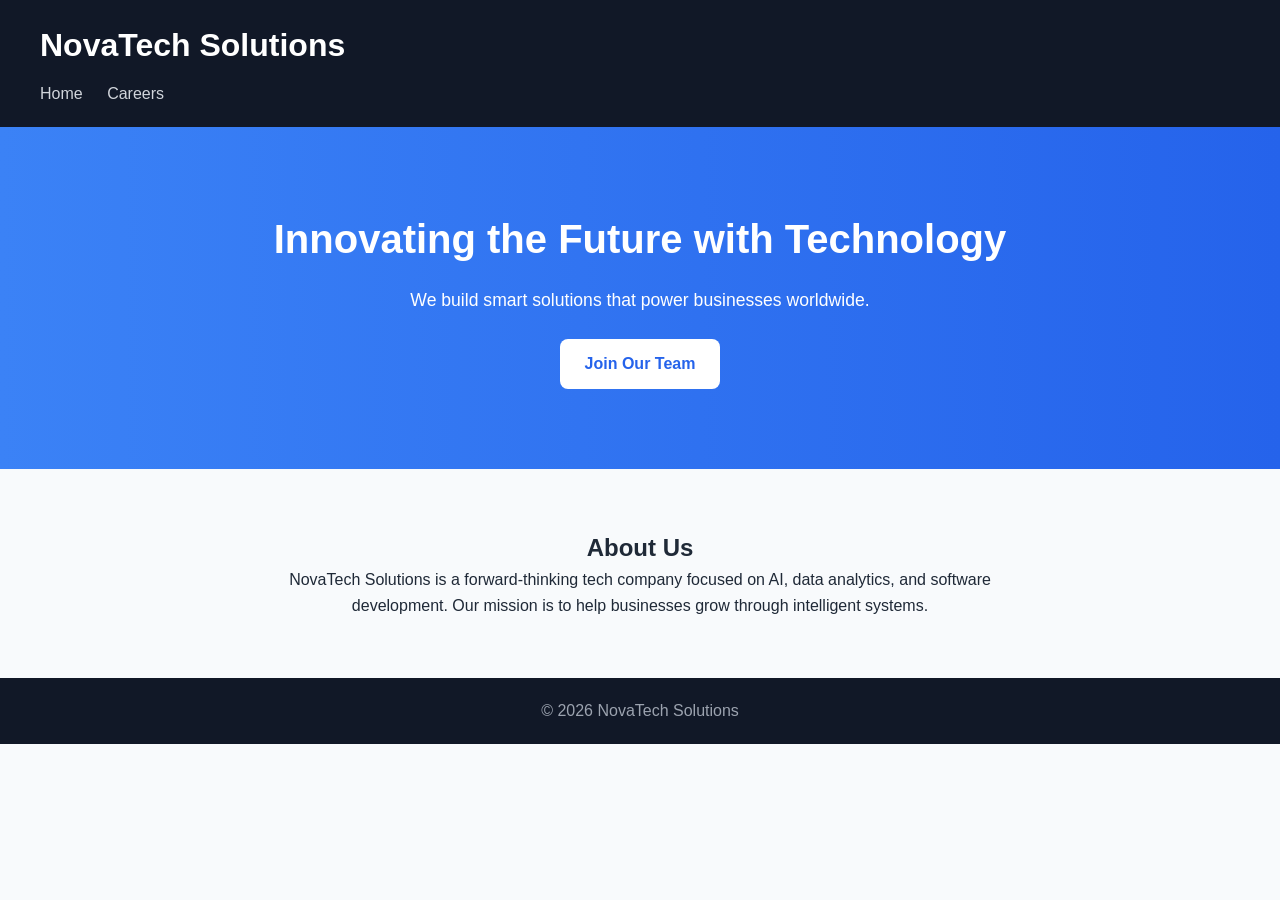
<file: index.html>
<!DOCTYPE html>
<html lang="en">
<head>
    <meta charset="UTF-8">
    <title>NovaTech Solutions</title>
    <link rel="stylesheet" href="style.css">
</head>
<body>

<header>
    <h1>NovaTech Solutions</h1>
    <nav>
        <a href="index.html">Home</a>
        <a href="careers.html">Careers</a>
    </nav>
</header>

<section class="hero">
    <h2>Innovating the Future with Technology</h2>
    <p>We build smart solutions that power businesses worldwide.</p>
    <a href="careers.html" class="btn">Join Our Team</a>
</section>

<section class="about">
    <h2>About Us</h2>
    <p>
        NovaTech Solutions is a forward-thinking tech company focused on AI,
        data analytics, and software development. Our mission is to help
        businesses grow through intelligent systems.
    </p>
</section>

<footer>
    <p>© 2026 NovaTech Solutions</p>
</footer>

</body>
</html>
</file>
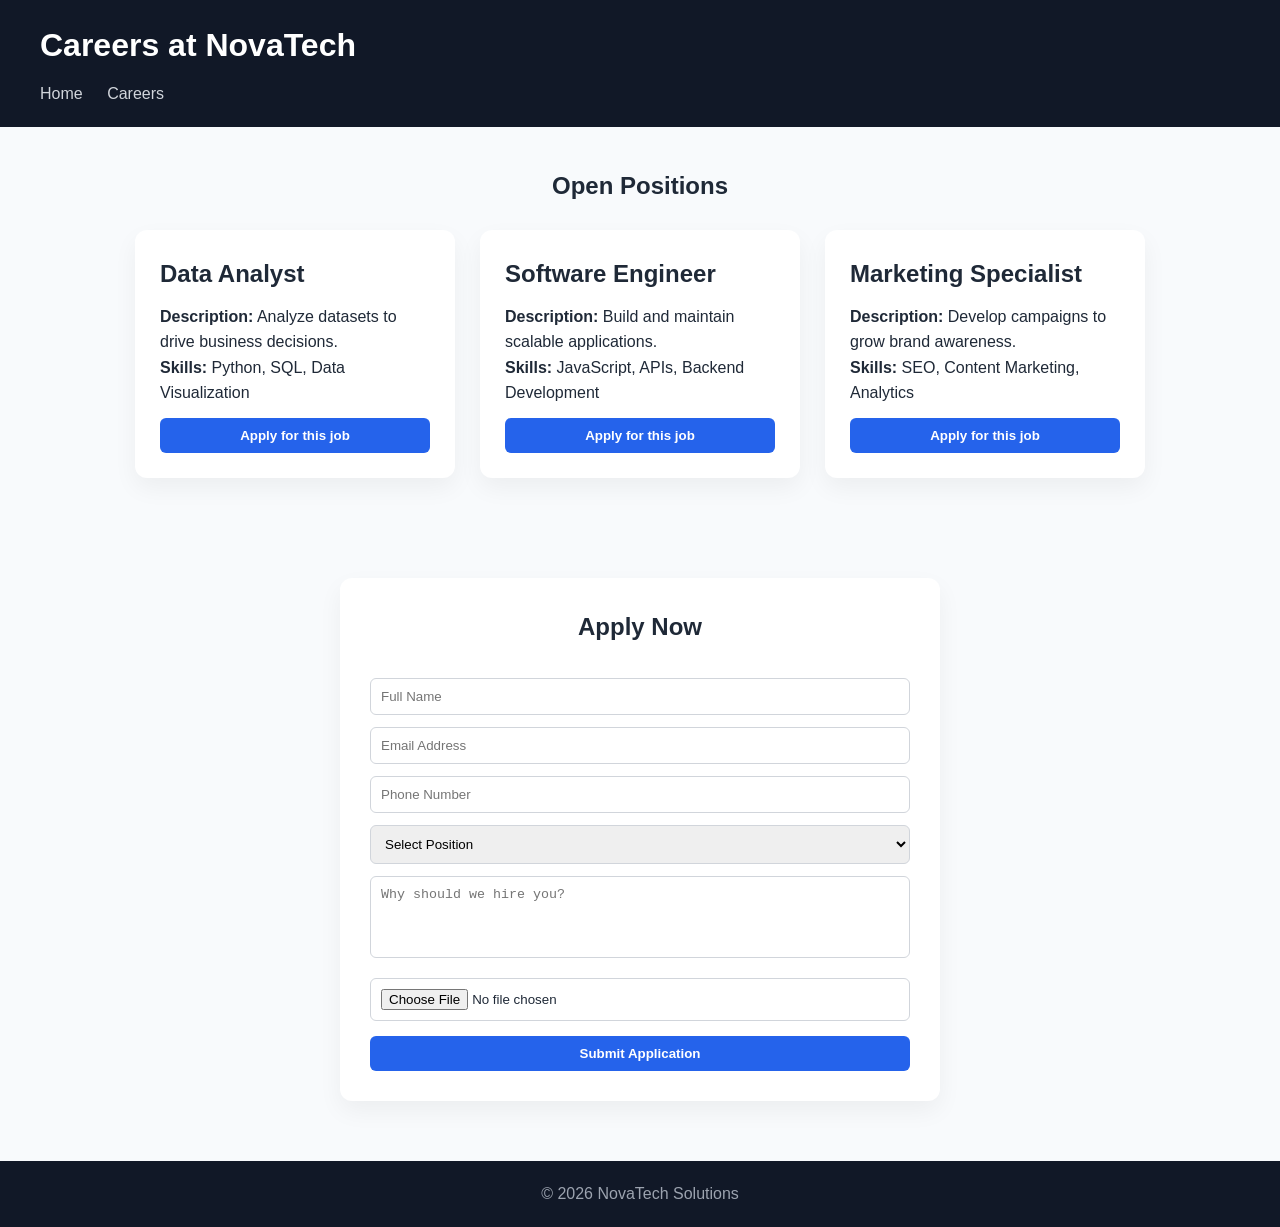
<file: careers.html>
<!DOCTYPE html>
<html lang="en">
<head>
    <meta charset="UTF-8">
    <title>Careers - NovaTech</title>
    <link rel="stylesheet" href="style.css">
</head>
<body>

<header>
    <h1>Careers at NovaTech</h1>
    <nav>
        <a href="index.html">Home</a>
        <a href="careers.html">Careers</a>
    </nav>
</header>

<section class="jobs">
    <h1 style="width:100%; text-align:center;">Open Positions</h1>

    <div class="job-card">
        <h2>Data Analyst</h2>
        <p><strong>Description:</strong> Analyze datasets to drive business decisions.</p>
        <p><strong>Skills:</strong> Python, SQL, Data Visualization</p>
        <button onclick="selectJob('Data Analyst')">Apply for this job</button>
    </div>

    <div class="job-card">
        <h2>Software Engineer</h2>
        <p><strong>Description:</strong> Build and maintain scalable applications.</p>
        <p><strong>Skills:</strong> JavaScript, APIs, Backend Development</p>
        <button onclick="selectJob('Software Engineer')">Apply for this job</button>
    </div>

    <div class="job-card">
        <h2>Marketing Specialist</h2>
        <p><strong>Description:</strong> Develop campaigns to grow brand awareness.</p>
        <p><strong>Skills:</strong> SEO, Content Marketing, Analytics</p>
        <button onclick="selectJob('Marketing Specialist')">Apply for this job</button>
    </div>
</section>

<section class="application">
    <h2>Apply Now</h2>

    <form 
        action="https://jefferson123.app.n8n.cloud/webhook-test/30ce9d82-5ab9-4b05-a4e4-4ff05fe940c3" 
        method="POST" 
        enctype="multipart/form-data"
        id="applicationForm"
    >

        <input type="hidden" name="source" value="github-application-form">

        <input type="text" name="full_name" placeholder="Full Name" required>

        <input type="email" name="email" placeholder="Email Address" required>

        <input type="tel" name="phone" placeholder="Phone Number" required>

        <select name="position" required>
            <option value="">Select Position</option>
            <option value="Data Analyst">Data Analyst</option>
            <option value="Software Engineer">Software Engineer</option>
            <option value="Marketing Specialist">Marketing Specialist</option>
        </select>

        <textarea name="message" placeholder="Why should we hire you?" rows="4"></textarea>

        <input type="file" name="resume" accept=".pdf,.doc,.docx" required>

        <button type="submit">Submit Application</button>
    </form>

    <p id="statusMessage" style="display:none; margin-top:15px;"></p>
</section>

<footer>
    <p>© 2026 NovaTech Solutions</p>
</footer>

<script>
// Auto-select job + scroll
function selectJob(jobTitle) {
    const dropdown = document.querySelector("select[name='position']");
    dropdown.value = jobTitle;

    document.querySelector(".application").scrollIntoView({
        behavior: "smooth"
    });
}

// Better submission feedback
document.getElementById("applicationForm").addEventListener("submit", function() {
    const msg = document.getElementById("statusMessage");
    msg.style.display = "block";
    msg.style.color = "blue";
    msg.innerText = "Submitting application...";
});
</script>

</body>
</html>
</file>
<file: style.css>
/* RESET */
* {
    margin: 0;
    padding: 0;
    box-sizing: border-box;
}

/* BODY */
body {
    font-family: 'Segoe UI', Tahoma, sans-serif;
    background-color: #f8fafc;
    color: #1f2937;
    line-height: 1.6;
}

/* HEADER */
header {
    background-color: #111827;
    color: white;
    padding: 20px 40px;
}

header h1 {
    margin-bottom: 10px;
}

nav {
    margin-top: 5px;
}

nav a {
    color: #d1d5db;
    margin-right: 20px;
    text-decoration: none;
    font-weight: 500;
}

nav a:hover {
    color: white;
}

/* HERO SECTION */
.hero {
    text-align: center;
    padding: 80px 20px;
    background: linear-gradient(to right, #3b82f6, #2563eb);
    color: white;
}

.hero h2 {
    font-size: 2.5rem;
    margin-bottom: 15px;
}

.hero p {
    font-size: 1.1rem;
}

/* BUTTON */
.btn {
    display: inline-block;
    margin-top: 25px;
    padding: 12px 25px;
    background: white;
    color: #2563eb;
    text-decoration: none;
    border-radius: 8px;
    font-weight: bold;
    transition: 0.3s;
}

.btn:hover {
    background: #e5e7eb;
}

/* ABOUT */
.about {
    max-width: 800px;
    margin: 60px auto;
    text-align: center;
    padding: 0 20px;
}

/* JOB SECTION */
.jobs {
    display: flex;
    flex-wrap: wrap;
    justify-content: center;
    gap: 25px;
    padding: 40px 20px;
}

/* JOB CARD */
.job-card {
    background: white;
    padding: 25px;
    width: 320px;
    border-radius: 12px;
    box-shadow: 0 10px 25px rgba(0,0,0,0.05);
    transition: 0.3s;
}

.job-card:hover {
    transform: translateY(-8px);
    box-shadow: 0 15px 35px rgba(0,0,0,0.1);
}

.job-card h2 {
    margin-bottom: 10px;
}

/* FORM */
form {
    margin-top: 15px;
}

input {
    width: 100%;
    padding: 10px;
    margin-top: 10px;
    border-radius: 6px;
    border: 1px solid #d1d5db;
}

input:focus {
    outline: none;
    border-color: #3b82f6;
}

/* BUTTON */
button {
    width: 100%;
    margin-top: 12px;
    padding: 10px;
    background: #2563eb;
    color: white;
    border: none;
    border-radius: 6px;
    font-weight: bold;
    cursor: pointer;
    transition: 0.3s;
}

button:hover {
    background: #1e40af;
}

/* FOOTER */
footer {
    text-align: center;
    padding: 20px;
    margin-top: 40px;
    background: #111827;
    color: #9ca3af;
}

/* APPLICATION SECTION */
.application {
    max-width: 600px;
    margin: 60px auto;
    padding: 30px;
    background: white;
    border-radius: 12px;
    box-shadow: 0 10px 25px rgba(0,0,0,0.05);
    text-align: center;
}

.application h2 {
    margin-bottom: 20px;
}

.application input,
.application select,
.application textarea {
    width: 100%;
    padding: 10px;
    margin-top: 12px;
    border-radius: 6px;
    border: 1px solid #d1d5db;
}

.application textarea {
    resize: none;
}

.application button {
    margin-top: 15px;
}
</file>
